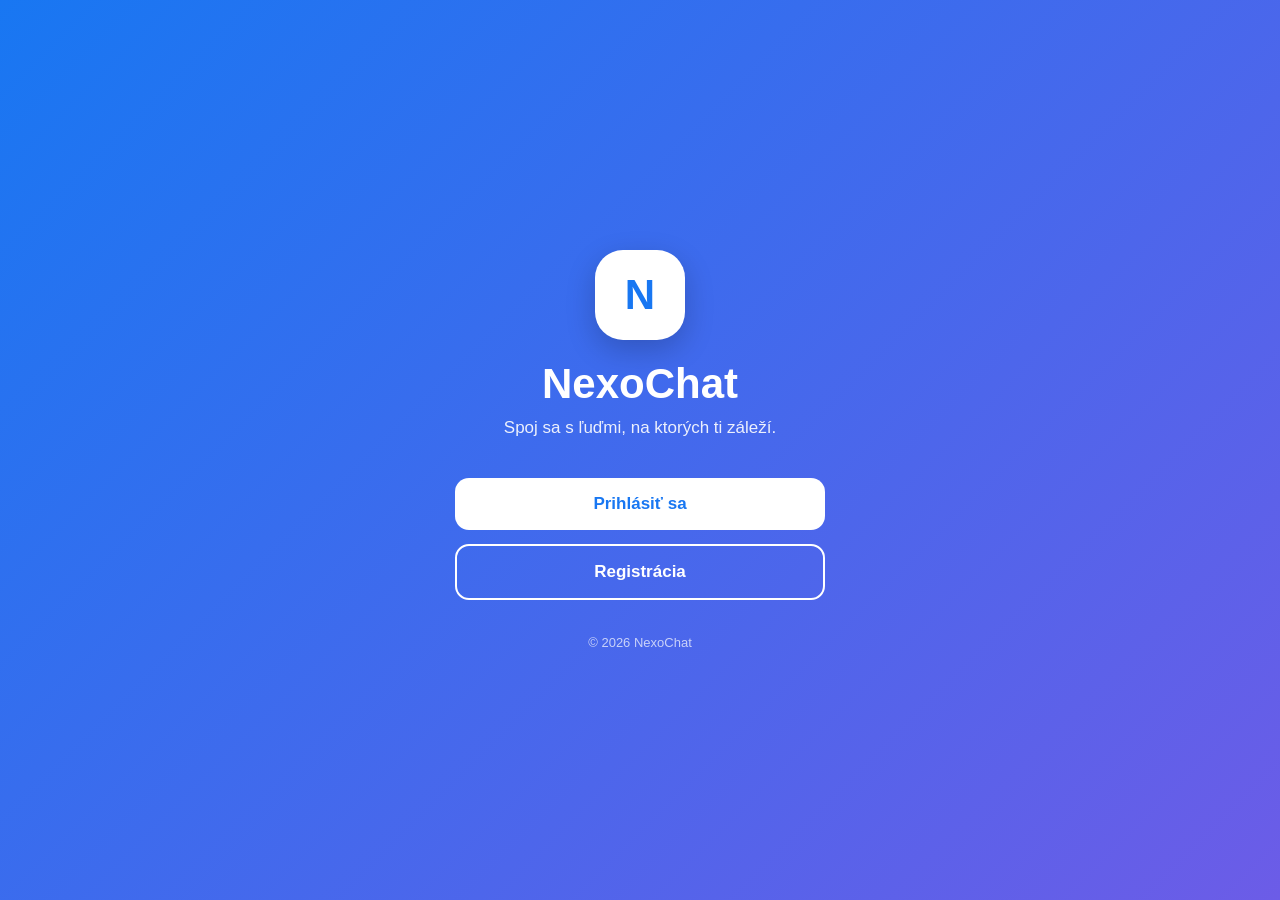
<file: index.html>
<!DOCTYPE html>
<html lang="sk">
<head>
    <meta charset="UTF-8">
    <meta name="viewport" content="width=device-width, initial-scale=1.0">
    <title>NexoChat</title>

    <style>
        * {
            box-sizing: border-box;
            margin: 0;
            padding: 0;
        }

        body {
            min-height: 100vh;
            display: flex;
            justify-content: center;
            align-items: center;
            font-family: Arial, sans-serif;
            background: linear-gradient(135deg, #1877f2, #6c5ce7);
            color: white;
        }

        .container {
            width: 90%;
            max-width: 420px;
            text-align: center;
            padding: 40px 25px;
        }

        .logo {
            width: 90px;
            height: 90px;
            margin: 0 auto 20px;
            border-radius: 28px;
            display: flex;
            justify-content: center;
            align-items: center;
            background: white;
            color: #1877f2;
            font-size: 42px;
            font-weight: bold;
            box-shadow: 0 10px 30px rgba(0, 0, 0, 0.2);
        }

        h1 {
            font-size: 42px;
            margin-bottom: 10px;
        }

        .subtitle {
            font-size: 17px;
            opacity: 0.9;
            margin-bottom: 40px;
        }

        .buttons {
            display: flex;
            flex-direction: column;
            gap: 14px;
        }

        .btn {
            display: block;
            width: 100%;
            padding: 16px;
            border-radius: 14px;
            text-decoration: none;
            font-size: 17px;
            font-weight: bold;
            transition: 0.2s;
        }

        .login {
            background: white;
            color: #1877f2;
        }

        .register {
            border: 2px solid white;
            color: white;
            background: transparent;
        }

        .btn:hover {
            transform: translateY(-2px);
            opacity: 0.92;
        }

        .footer {
            margin-top: 35px;
            font-size: 13px;
            opacity: 0.7;
        }
    </style>
</head>

<body>

    <main class="container">

        <div class="logo">N</div>

        <h1>NexoChat</h1>

        <p class="subtitle">
            Spoj sa s ľuďmi, na ktorých ti záleží.
        </p>

        <div class="buttons">

            <a href="login.html" class="btn login">
                Prihlásiť sa
            </a>

            <a href="register.html" class="btn register">
                Registrácia
            </a>

        </div>

        <p class="footer">
            © 2026 NexoChat
        </p>

    </main>

</body>
</html>
</file>
